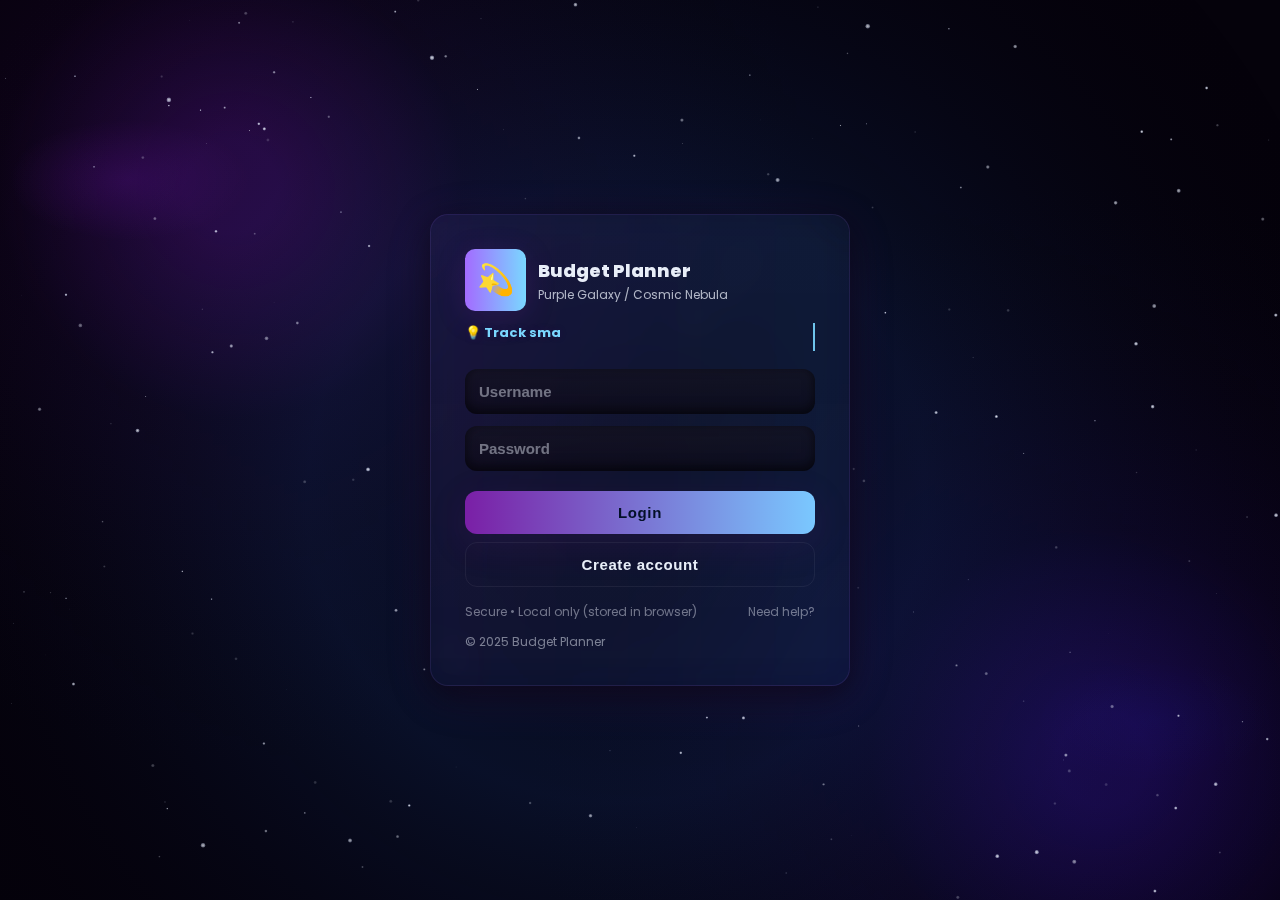
<file: index.html>
<!DOCTYPE html>
<html lang="en">
<head>
<meta charset="utf-8" />
<title>Login — Budget Planner (Purple Galaxy)</title>
<meta name="viewport" content="width=device-width,initial-scale=1" />
<link href="https://fonts.googleapis.com/css2?family=Poppins:wght@300;400;600;800&display=swap" rel="stylesheet">

<style>
  :root{
    --bg-deep:#05020b;
    --nebula-1:#3b0b6f;
    --nebula-2:#7a1fa6;
    --nebula-3:#2b7cff;
    --glass: rgba(255,255,255,0.06);
    --accent: #7ad7ff;
    --accent-2:#a36bff;
    --text:#e8eef8;
    --muted: rgba(232,238,248,0.75);
    --glow: 0 10px 50px rgba(122,31,166,0.12);
  }

  /* Reset + layout */
  *{box-sizing:border-box;margin:0;padding:0}
  html,body{height:100%}
  body{
    font-family:'Poppins',system-ui,Segoe UI,Roboto,Arial;
    background: radial-gradient(1200px 600px at 10% 20%, rgba(58,10,93,0.6), transparent 10%),
                radial-gradient(1200px 600px at 90% 80%, rgba(20,50,255,0.08), transparent 10%),
                var(--bg-deep);
    color:var(--text);
    display:flex;align-items:center;justify-content:center;
    padding:40px;
    overflow:hidden;
  }

  /* Fullscreen canvases behind */
  canvas#nebula, canvas#stars {
    position:fixed; inset:0; width:100%; height:100%; z-index:0; pointer-events:none;
    display:block;
  }

  /* Container (premium glass card) */
  .login-wrap{
    position:relative; z-index:5;
    width:420px;
    max-width:95%;
    border-radius:18px;
    padding:34px;
    background: linear-gradient(180deg, rgba(255,255,255,0.03), rgba(255,255,255,0.02));
    border: 1px solid rgba(163,107,255,0.12);
    box-shadow: var(--glow), 0 8px 30px rgba(0,0,0,0.6);
    backdrop-filter: blur(14px) saturate(120%);
    transform-style:preserve-3d;
    transition: transform .45s cubic-bezier(.2,.9,.2,1), box-shadow .45s;
    overflow:hidden;
  }
  .login-wrap:hover { transform: translateY(-8px) scale(1.01); box-shadow: 0 30px 80px rgba(120,40,200,0.18); }

  .brand {
    display:flex; align-items:center; gap:12px; margin-bottom:12px;
  }
  .logo {
    font-size:30px; font-weight:800;
    padding:8px 12px; border-radius:10px;
    background: linear-gradient(90deg,var(--accent-2),var(--accent));
    color:#030313; box-shadow: 0 6px 30px rgba(122,31,166,0.2);
  }
  .title { font-size:18px; font-weight:800; color:var(--text) }
  .subtitle { font-size:12px; color:var(--muted); margin-top:2px }

  /* Username big display (animated) */
  #userBanner {
    margin:14px 0 20px;
    padding:12px 16px;
    border-radius:12px;
    font-weight:800;
    font-size:18px;
    display:flex; align-items:center; gap:10px;
    justify-content:center;
    color:#001; /* text overridden by gradient clip */
    background: linear-gradient(90deg,#74e3ff 0%, #8ba5ff 30%, #c085ff 60%, #74e3ff 100%);
    background-size: 300% 100%;
    -webkit-background-clip:text;
    -webkit-text-fill-color:transparent;
    animation: bannerShift 4s linear infinite;
    text-shadow: 0 6px 18px rgba(120,40,200,0.12);
  }
  @keyframes bannerShift {
    0% { background-position:0% 50% }
    50% { background-position:100% 50% }
    100% { background-position:0% 50% }
  }

  /* Advice typing text */
  .advice {
    font-weight:700; color:var(--accent);
    text-shadow: 0 0 8px rgba(122,31,166,0.12);
    min-height:28px; margin-bottom:18px;
    font-size:13px;
    white-space:nowrap; overflow:hidden; border-right:2px solid rgba(122,215,255,0.9);
    animation: blinkCursor 1s steps(2) infinite;
  }
  @keyframes blinkCursor{50%{border-color:transparent} }

  /* Inputs */
  .field{
    margin-bottom:12px; position:relative;
  }
  input[type="text"], input[type="password"]{
    width:100%; padding:14px 14px; border-radius:12px; border:none;
    background: linear-gradient(180deg, rgba(20,18,30,0.7), rgba(12,8,20,0.6));
    color:var(--text); font-weight:600; font-size:15px;
    box-shadow: inset 0 -4px 12px rgba(0,0,0,0.6);
    transition: box-shadow .25s, transform .18s;
  }
  input::placeholder{ color: rgba(232,238,248,0.45); font-weight:600 }

  input:focus{
    outline:none;
    transform: translateY(-2px);
    box-shadow: 0 8px 30px rgba(122,31,166,0.18), inset 0 2px 8px rgba(122,31,166,0.06);
  }

  /* Buttons */
  .btn{
    width:100%; padding:13px 14px; border-radius:12px; border:0; cursor:pointer;
    font-weight:800; letter-spacing:0.6px; font-size:15px; margin-top:8px;
    color:#031028;
    background: linear-gradient(90deg, rgba(122,31,166,1), rgba(122,200,255,1));
    box-shadow: 0 10px 40px rgba(122,31,166,0.12);
    transition: transform .18s, box-shadow .18s, filter .18s;
  }
  .btn:hover{ transform: translateY(-4px); filter:brightness(1.05); box-shadow:0 18px 60px rgba(122,31,166,0.18) }

  .btn.secondary{
    background: transparent;
    color:var(--text);
    border:1px solid rgba(255,255,255,0.06);
    box-shadow:none;
  }
  .create-wrap{ margin-top:14px; display:none; }

  .small{
    font-size:12px; color:var(--muted); margin-top:10px;
    display:flex; justify-content:space-between; align-items:center;
  }
  .footer{
    margin-top:12px;font-size:12px;color:rgba(232,238,248,0.5)
  }

  /* tiny indicator under inputs */
  .hint{ font-size:12px; color: rgba(232,238,248,0.45); margin-top:6px }

  /* Nebula / card lightning edge glow */
  .login-wrap::before{
    content:""; position:absolute; inset:-2px; z-index:-1; border-radius:20px;
    background: linear-gradient(90deg, rgba(123,33,162,0.06), rgba(46,200,255,0.03));
    filter: blur(18px); opacity:0.9; transition:opacity .4s;
  }

  /* lightning edge animation around card on hover */
  .login-wrap:hover::after{
    content:""; position:absolute; inset:-4px; border-radius:22px; z-index:-2;
    background: conic-gradient(from 120deg at 50% 50%, rgba(163,107,255,0.25), rgba(122,215,255,0.25), rgba(163,107,255,0.25));
    filter: blur(14px); opacity:1; animation: edgePulse 1.8s linear infinite;
  }
  @keyframes edgePulse{
    0%{transform:scale(1); opacity:0.6}
    50%{transform:scale(1.03); opacity:1}
    100%{transform:scale(1); opacity:0.6}
  }

  /* responsive */
  @media (max-width:520px){
    .login-wrap{ padding:20px }
    #userBanner{ font-size:16px; padding:10px }
  }
</style>
</head>
<body>

<!-- Nebula background canvas (painted with gradient blobs) -->
<canvas id="nebula"></canvas>
<!-- Starfield (small twinkling stars) -->
<canvas id="stars"></canvas>

<div class="login-wrap" role="main" aria-labelledby="loginTitle">
  <div class="brand">
    <div class="logo">💫</div>
    <div>
      <div class="title" id="loginTitle">Budget Planner</div>
      <div class="subtitle">Purple Galaxy / Cosmic Nebula</div>
    </div>
  </div>

  <!-- Animated username banner (visible when lastUser set) -->
  <div id="userBanner" style="display:none" aria-hidden="true"></div>

  <div id="financialAdvice" class="advice" aria-live="polite"></div>

  <div class="field"><input id="username" type="text" placeholder="Username" autocomplete="username"></div>
  <div class="field"><input id="password" type="password" placeholder="Password" autocomplete="current-password"></div>

  <button class="btn" id="loginBtn">Login</button>
  <button class="btn secondary" id="toggleCreateBtn">Create account</button>

  <div class="create-wrap" id="createWrap" aria-hidden="true">
    <div class="field"><input id="newUsername" type="text" placeholder="New username"></div>
    <div class="field"><input id="newPassword" type="password" placeholder="New password"></div>
    <button class="btn" id="saveUserBtn">Save user</button>
  </div>

  <div class="small">
    <div class="hint">Secure • Local only (stored in browser)</div>
    <div class="hint" id="helpText">Need help?</div>
  </div>

  <div class="footer">© 2025 Budget Planner</div>
</div>

<script>
/* ----------------------------
  Nebula + starfield rendering
   - nebula canvas: layered moving gradient blobs
   - stars canvas: twinkling stars, subtle drift, mouse parallax
----------------------------*/
const nebula = document.getElementById('nebula');
const nebCtx = nebula.getContext('2d');
const starsCanvas = document.getElementById('stars');
const starCtx = starsCanvas.getContext('2d');

let width = innerWidth, height = innerHeight;
function resizeCanvases(){
  width = nebula.width = starsCanvas.width = innerWidth;
  height = nebula.height = starsCanvas.height = innerHeight;
}
window.addEventListener('resize', resizeCanvases);
resizeCanvases();

/* Nebula blobs */
const blobs = [
  {x: width*0.15, y: height*0.2, r: Math.max(width,height)*0.45, color: 'rgba(58,10,93,0.6)'},
  {x: width*0.85, y: height*0.8, r: Math.max(width,height)*0.45, color: 'rgba(45,15,140,0.45)'},
  {x: width*0.5, y: height*0.55, r: Math.max(width,height)*0.6, color: 'rgba(40,120,255,0.09)'}
];

function drawNebula(t){
  nebCtx.clearRect(0,0,width,height);
  // animate blob positions slightly
  blobs.forEach((b, i)=>{
    const ox = Math.cos((t*0.0002) + i) * 40;
    const oy = Math.sin((t*0.00017) + i*1.5) * 40;
    const grad = nebCtx.createRadialGradient(b.x+ox, b.y+oy, b.r*0.08, b.x+ox, b.y+oy, b.r);
    grad.addColorStop(0, b.color);
    grad.addColorStop(0.35, b.color.replace('0.','0.12'));
    grad.addColorStop(1, 'rgba(10,5,20,0)');
    nebCtx.fillStyle = grad;
    nebCtx.globalCompositeOperation = 'screen';
    nebCtx.fillRect(0,0,width,height);
  });
  nebCtx.globalCompositeOperation = 'source-over';
}

/* Stars */
const starCount = Math.min(420, Math.floor((width*height)/6000));
let stars = [];
let mouse = {x: -9999, y: -9999};

function initStars(){
  stars = [];
  for(let i=0;i<starCount;i++){
    stars.push({
      x: Math.random()*width,
      y: Math.random()*height,
      r: Math.random()*1.6 + 0.2,
      baseX: 0, baseY: 0,
      driftX: (Math.random()-0.5)*0.05,
      driftY: (Math.random()-0.5)*0.05,
      twinkleOffset: Math.random()*6000
    });
    stars[i].baseX = stars[i].x;
    stars[i].baseY = stars[i].y;
  }
}
initStars();

window.addEventListener('mousemove', (e)=>{ mouse.x = e.clientX; mouse.y = e.clientY; });
window.addEventListener('mouseout', ()=>{ mouse.x = -9999; mouse.y = -9999; });

function drawStars(t){
  starCtx.clearRect(0,0,width,height);
  starCtx.globalCompositeOperation = 'lighter';
  for(const s of stars){
    // always drifting slowly
    s.baseX += s.driftX;
    s.baseY += s.driftY;
    // wrap
    if(s.baseX < 0) s.baseX = width;
    if(s.baseX > width) s.baseX = 0;
    if(s.baseY < 0) s.baseY = height;
    if(s.baseY > height) s.baseY = 0;

    // twinkle
    const tw = 0.6 + 0.4 * Math.sin((t + s.twinkleOffset) * 0.004 + s.r*10);

    // magnetic aura: only affect stars within a radius
    const mx = mouse.x, my = mouse.y;
    let dx = mx - s.baseX, dy = my - s.baseY;
    const dist = Math.sqrt(dx*dx + dy*dy);
    const aura = 160; // size of "space around cursor"
    let ox = 0, oy = 0;
    if(dist < aura){
      // stronger pull closer to cursor, but capped
      const f = (1 - (dist / aura)) * 12;
      // direction slightly tangent for a subtle orbiting feel
      const angle = Math.atan2(dy, dx) + Math.PI/2;
      ox = Math.cos(angle) * f;
      oy = Math.sin(angle) * f;
    }

    // draw star at base pos + offset
    starCtx.beginPath();
    starCtx.arc(s.baseX + ox, s.baseY + oy, s.r * (0.7 + tw*0.7), 0, Math.PI*2);
    // color slight purple-blue gradient
    const grad = starCtx.createRadialGradient(s.baseX + ox, s.baseY + oy, 0, s.baseX + ox, s.baseY + oy, s.r*6);
    grad.addColorStop(0, 'rgba(255,255,255,'+ (0.9*tw) +')');
    grad.addColorStop(0.4, 'rgba(180,200,255,'+ (0.12*tw) +')');
    grad.addColorStop(1, 'rgba(120,60,180,0)');
    starCtx.fillStyle = grad;
    starCtx.fill();
  }
  starCtx.globalCompositeOperation = 'source-over';
}

/* animation loop */
let start = performance.now();
function animate(now){
  const t = now || performance.now();
  drawNebula(t);
  drawStars(t);
  requestAnimationFrame(animate);
}
requestAnimationFrame(animate);

/* ----------------------------
  Form logic (localStorage users)
----------------------------*/
const users = JSON.parse(localStorage.getItem('users') || '{}');
const loginBtn = document.getElementById('loginBtn');
const toggleCreateBtn = document.getElementById('toggleCreateBtn');
const createWrap = document.getElementById('createWrap');
const saveUserBtn = document.getElementById('saveUserBtn');
const userBanner = document.getElementById('userBanner');
const adviceEl = document.getElementById('financialAdvice');

function showBannerForLastUser(){
  const last = localStorage.getItem('lastUser');
  if(last){
    userBanner.style.display = 'flex';
    userBanner.setAttribute('aria-hidden','false');
    userBanner.textContent = `Welcome back — ${last}`;
  } else {
    userBanner.style.display = 'none';
    userBanner.setAttribute('aria-hidden','true');
  }
}
showBannerForLastUser();

// typing advice
const adviceList = [
  "💡 Track small wins — compound them.",
  "💫 Save first, spend next. Consistency wins.",
  "📈 Invest spare change — future you will thank you.",
  "🔒 Secure your budget. Reclaim control."
];
let advIndex=0, advChar=0, advDel=false;
function typeAdvice(){
  const cur = adviceList[advIndex];
  if(!advDel){
    adviceEl.textContent = cur.substring(0, advChar++);
    if(advChar > cur.length + 6){ advDel = true; setTimeout(typeAdvice,1200); return; }
  } else {
    advElText = adviceEl.textContent;
    adviceEl.textContent = cur.substring(0, advChar--);
    if(advChar < 0){ advDel=false; advIndex = (advIndex+1)%adviceList.length; advChar=0; }
  }
  setTimeout(typeAdvice, advDel?40:60);
}
typeAdvice();

// login behavior
function login(){
  const user = document.getElementById('username').value.trim();
  const pass = document.getElementById('password').value;
  if(!user || !pass){ alert('Please enter username & password'); return; }
  const stored = JSON.parse(localStorage.getItem('users') || '{}');
  if(stored[user] && stored[user] === pass){
    localStorage.setItem('lastUser', user);
    showBannerForLastUser();
    // redirect to dashboard (existing path)
    window.location.href = 'dev/dashboard.html';
  } else {
    alert('Invalid username or password');
  }
}
loginBtn.addEventListener('click', login);

// toggle create
toggleCreateBtn.addEventListener('click', ()=>{
  const open = createWrap.style.display === 'block';
  createWrap.style.display = open ? 'none' : 'block';
  createWrap.setAttribute('aria-hidden', open ? 'true' : 'false');
});

// save new user
saveUserBtn.addEventListener('click', ()=>{
  const newUser = document.getElementById('newUsername').value.trim();
  const newPass = document.getElementById('newPassword').value;
  if(!newUser || !newPass){ alert('Please fill both fields'); return; }
  const stored = JSON.parse(localStorage.getItem('users') || '{}');
  if(stored[newUser]){ alert('Username exists'); return; }
  stored[newUser] = newPass;
  localStorage.setItem('users', JSON.stringify(stored));
  alert('User created — you can now log in');
  document.getElementById('newUsername').value = '';
  document.getElementById('newPassword').value = '';
  createWrap.style.display = 'none';
});

// allow Enter key for login
document.addEventListener('keydown', (e)=>{
  if(e.key === 'Enter'){
    const active = document.activeElement;
    // if inside create wrap and save inputs filled, save; otherwise login
    if(createWrap.style.display === 'block' && (active.id === 'newUsername' || active.id === 'newPassword')) {
      saveUserBtn.click();
    } else {
      loginBtn.click();
    }
  }
});

// helpful: prefill username from lastUser (optional)
const lastUser = localStorage.getItem('lastUser');
if(lastUser) document.getElementById('username').value = lastUser;

// expose login function for button attribute compatibility if needed
window.login = login;
</script>
</body>
</html>
</file>
